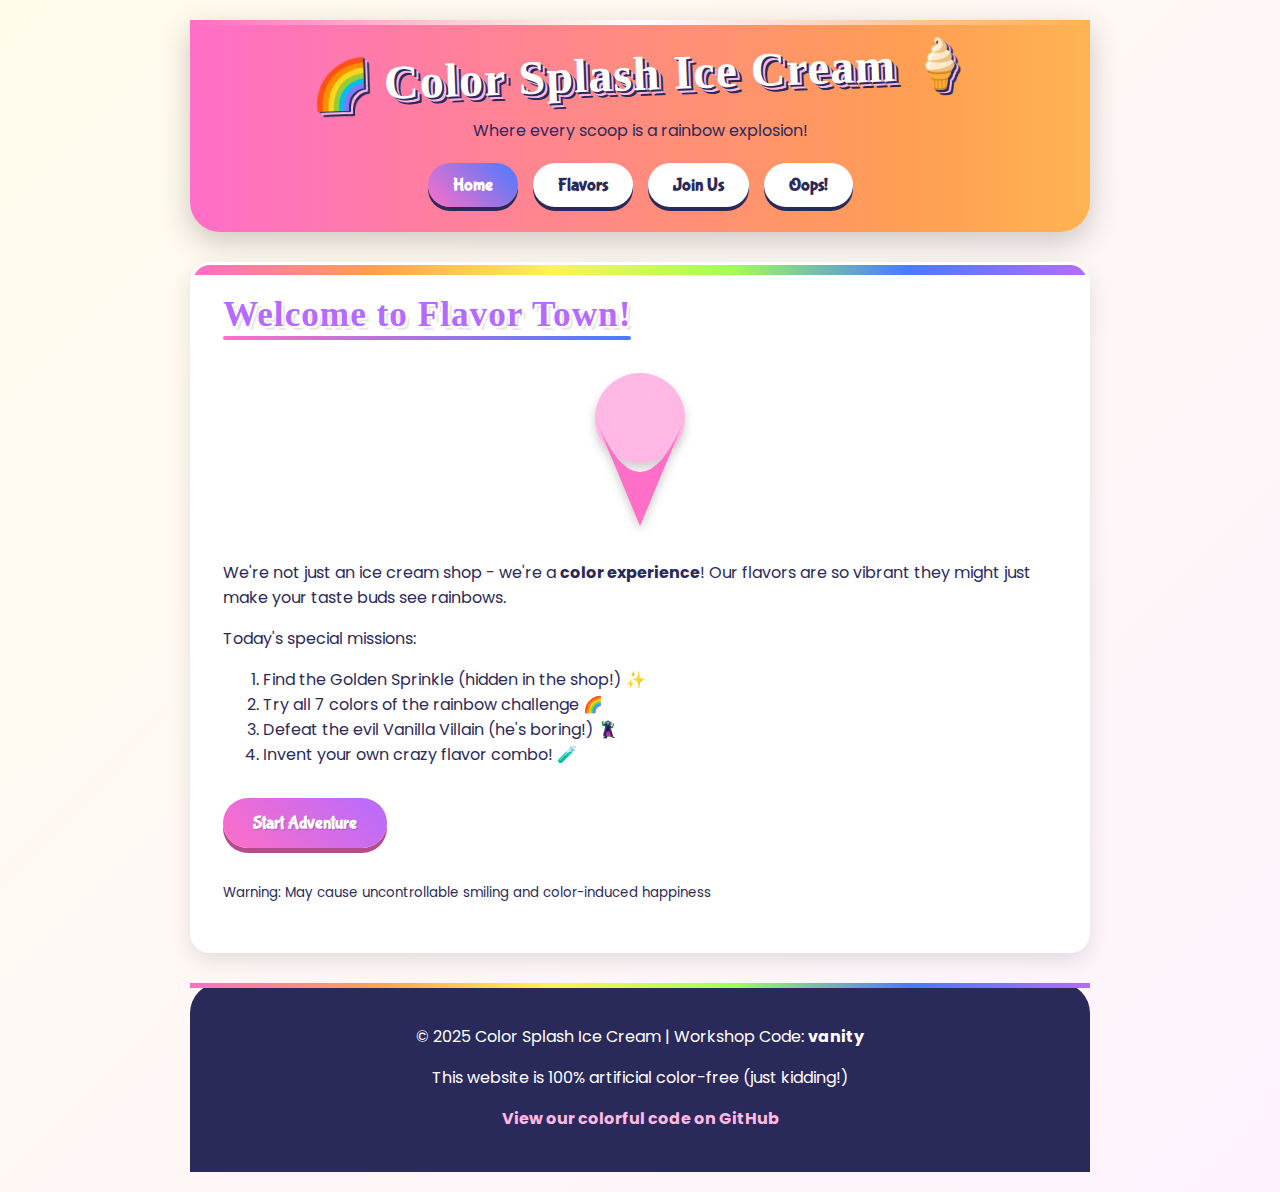
<file: index.html>
<!DOCTYPE html>
<html lang="en">
<head>
    <meta charset="UTF-8">
    <meta name="viewport" content="width=device-width, initial-scale=1.0">
    <title>🌈 Color Splash Ice Cream 🍦 - Home</title>
    <link rel="icon" href="data:image/svg+xml,<svg xmlns=%22http://www.w3.org/2000/svg%22 viewBox=%220 0 100 100%22><text y=%22.9em%22 font-size=%2290%22>🌈</text></svg>">
    <link href="https://fonts.googleapis.com/css2?family=Bubblegum+Sans&family=Chewy&family=Poppins:wght@400;700&display=swap" rel="stylesheet">
    <style>
        :root {
            --neon-pink: #ff6ec7;
            --electric-blue: #487bff;
            --lime-green: #a2ff56;
            --sunshine-yellow: #fff44f;
            --purple-rain: #b56bff;
            --orange-crush: #ff9e53;
            --cotton-candy: #ffb8e4;
            --deep-space: #2a2a5a;
        }
        
        body {
            font-family: 'Poppins', sans-serif;
            background: linear-gradient(135deg, #fffbeb, #fef3ff);
            margin: 0;
            padding: 0;
            color: var(--deep-space);
            min-height: 100vh;
            overflow-x: hidden;
        }
        
        .container {
            max-width: 900px;
            margin: 0 auto;
            padding: 20px;
        }
        
        header {
            background: linear-gradient(90deg, 
                var(--neon-pink), 
                var(--orange-crush), 
                var(--sunshine-yellow), 
                var(--lime-green), 
                var(--electric-blue), 
                var(--purple-rain));
            background-size: 400% 400%;
            padding: 25px;
            text-align: center;
            border-radius: 0 0 30px 30px;
            box-shadow: 0 10px 30px rgba(0,0,0,0.2);
            animation: rainbowSlide 8s ease infinite;
            position: relative;
            overflow: hidden;
        }
        
        @keyframes rainbowSlide {
            0% { background-position: 0% 50%; }
            50% { background-position: 100% 50%; }
            100% { background-position: 0% 50%; }
        }
        
        header::before {
            content: "";
            position: absolute;
            top: 0;
            left: 0;
            right: 0;
            height: 5px;
            background: linear-gradient(90deg, 
                transparent, 
                white, 
                transparent);
        }
        
        h1, h2, h3 {
            font-family: 'Chewy', cursive;
            text-shadow: 2px 2px 0 white, 
                         4px 4px 0 rgba(0,0,0,0.1);
            letter-spacing: 1px;
        }
        
        h1 {
            font-size: 3rem;
            margin: 0;
            color: white;
            text-shadow: 
                2px 2px 0 var(--deep-space),
                4px 4px 0 var(--cotton-candy),
                6px 6px 0 var(--deep-space);
            transform: rotate(-2deg);
        }
        
        h2 {
            font-size: 2.2rem;
            color: var(--purple-rain);
            margin-top: 0;
            position: relative;
            display: inline-block;
        }
        
        h2::after {
            content: "";
            position: absolute;
            bottom: -5px;
            left: 0;
            width: 100%;
            height: 4px;
            background: linear-gradient(90deg, 
                var(--neon-pink), 
                var(--electric-blue));
            border-radius: 2px;
        }
        
        nav {
            display: flex;
            justify-content: center;
            gap: 15px;
            margin-top: 20px;
            flex-wrap: wrap;
        }
        
        .nav-btn {
            background-color: white;
            border: none;
            padding: 12px 25px;
            border-radius: 50px;
            font-weight: bold;
            box-shadow: 0 4px 0 var(--deep-space);
            font-family: 'Bubblegum Sans', cursive;
            font-size: 1.1rem;
            text-decoration: none;
            color: var(--deep-space);
        }
        
        .nav-btn.active {
            background: linear-gradient(45deg, var(--neon-pink), var(--electric-blue));
            color: white;
        }
        
        .page {
            background-color: white;
            padding: 30px;
            border-radius: 20px;
            margin: 30px 0;
            box-shadow: 0 8px 20px rgba(0,0,0,0.1);
            border: 3px solid white;
            position: relative;
            overflow: hidden;
        }
        
        .page::before {
            content: "";
            position: absolute;
            top: 0;
            left: 0;
            width: 100%;
            height: 10px;
            background: linear-gradient(90deg, 
                var(--neon-pink), 
                var(--orange-crush), 
                var(--sunshine-yellow), 
                var(--lime-green), 
                var(--electric-blue), 
                var(--purple-rain));
        }
        
        .ice-cream {
            width: 180px;
            height: 180px;
            margin: 0 auto;
            background-image: url('data:image/svg+xml;utf8,<svg xmlns="http://www.w3.org/2000/svg" viewBox="0 0 100 100"><circle cx="50" cy="30" r="25" fill="%23ffb8e4"/><path d="M25,30 Q50,90 75,30 L50,90 Z" fill="%23ff6ec7"/></svg>');
            background-size: contain;
            filter: drop-shadow(0 5px 5px rgba(0,0,0,0.2));
        }
        
        .melt {
            animation: melt 3s infinite ease-in-out;
        }
        
        @keyframes melt {
            0%, 100% { transform: translateY(0) rotate(0deg); }
            25% { transform: translateY(5px) rotate(2deg); }
            50% { transform: translateY(15px) scaleY(0.8); }
            75% { transform: translateY(5px) rotate(-2deg); }
        }
        
        .btn {
            background: linear-gradient(45deg, var(--neon-pink), var(--purple-rain));
            color: white;
            border: none;
            padding: 15px 30px;
            border-radius: 50px;
            font-weight: bold;
            margin: 15px 0;
            box-shadow: 0 5px 0 color-mix(in srgb, var(--neon-pink) 70%, black);
            font-family: 'Bubblegum Sans', cursive;
            font-size: 1.1rem;
            text-shadow: 1px 1px 1px rgba(0,0,0,0.2);
            cursor: default;
            display: inline-block;
        }
        
        footer {
            text-align: center;
            padding: 25px;
            background: var(--deep-space);
            border-radius: 30px 30px 0 0;
            margin-top: 30px;
            color: white;
            position: relative;
        }
        
        footer::before {
            content: "";
            position: absolute;
            top: 0;
            left: 0;
            width: 100%;
            height: 5px;
            background: linear-gradient(90deg, 
                var(--neon-pink), 
                var(--orange-crush), 
                var(--sunshine-yellow), 
                var(--lime-green), 
                var(--electric-blue), 
                var(--purple-rain));
        }
        
        footer a {
            color: var(--cotton-candy);
            text-decoration: none;
            font-weight: bold;
        }
        
        @media (max-width: 768px) {
            h1 {
                font-size: 2.2rem;
            }
            
            .nav-btn {
                padding: 10px 15px;
                font-size: 0.9rem;
            }
        }
        
        @media (max-width: 480px) {
            h1 {
                font-size: 1.8rem;
            }
            
            header {
                padding: 15px;
            }
            
            .page {
                padding: 20px 15px;
            }
        }
    </style>
</head>
<body>
    <div class="container">
        <header>
            <h1>🌈 Color Splash Ice Cream 🍦</h1>
            <p>Where every scoop is a rainbow explosion!</p>
            <nav>
                <a href="index.html" class="nav-btn active">Home</a>
                <a href="flavors.html" class="nav-btn">Flavors</a>
                <a href="contact.html" class="nav-btn">Join Us</a>
                <a href="error.html" class="nav-btn">Oops!</a>
            </nav>
        </header>
        
        <div class="page">
            <h2>Welcome to Flavor Town!</h2>
            <div class="ice-cream melt"></div>
            <p>We're not just an ice cream shop - we're a <strong>color experience</strong>! Our flavors are so vibrant they might just make your taste buds see rainbows.</p>
            <p>Today's special missions:</p>
            <ol>
                <li>Find the Golden Sprinkle (hidden in the shop!) ✨</li>
                <li>Try all 7 colors of the rainbow challenge 🌈</li>
                <li>Defeat the evil Vanilla Villain (he's boring!) 🦹‍♂️</li>
                <li>Invent your own crazy flavor combo! 🧪</li>
            </ol>
            <div class="btn">Start Adventure</div>
            <p><small>Warning: May cause uncontrollable smiling and color-induced happiness</small></p>
        </div>
        
        <footer>
            <p>© 2025 Color Splash Ice Cream | Workshop Code: <strong>vanity</strong></p>
            <p>This website is 100% artificial color-free (just kidding!)</p>
            <p><a href="https://github.com/yourusername/color-splash-icecream">View our colorful code on GitHub</a></p>
        </footer>
    </div>
</body>
</html>
</file>
